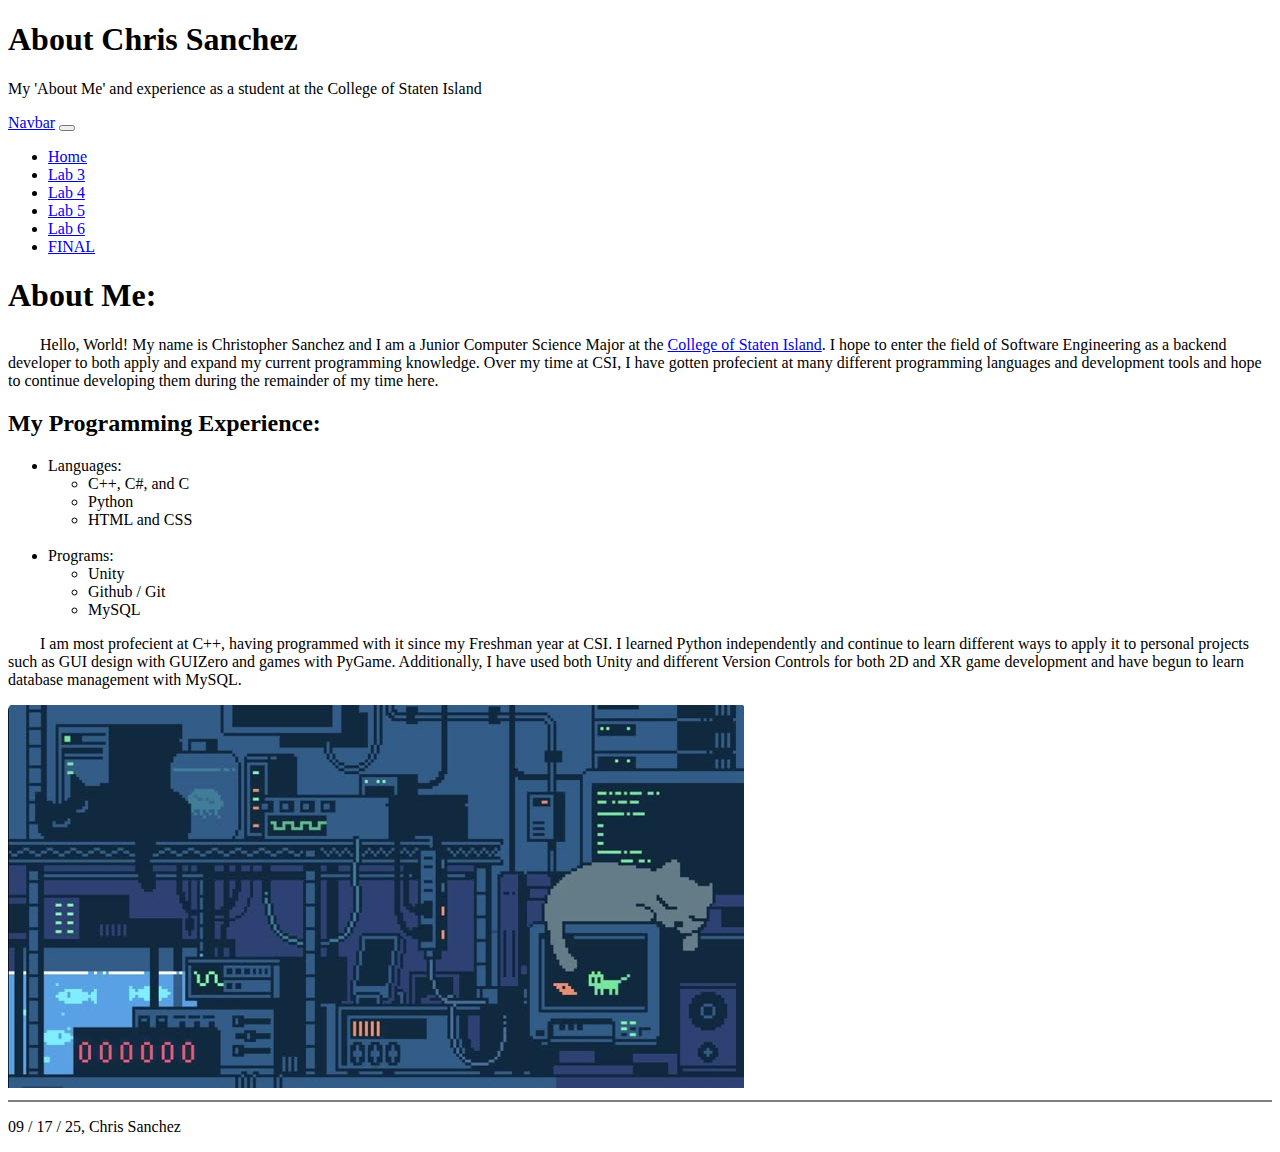
<file: index.html>
<!DOCTYPE html>

<html>

    <head>
        
        <!-- Required meta tags -->
        <meta charset = "utf-8">
        <meta name = "viewport" content = "width = device-width, initial-scale = 1, shrink-to-fit = no">
  
        <!-- Bootstrap CSS -->
        <link href = "https://cdn.jsdelivr.net/npm/bootstrap@5.3.2/dist/css/bootstrap.min.css" rel = "stylesheet" 
        integrity = "sha384-T3c6CoIi6uLrA9TneNEoa7RxnatzjcDSCmG1MXxSR1GAsXEV/Dwwykc2MPK8M2HN" crossorigin = "anonymous">
        <script src = "https://cdn.jsdelivr.net/npm/bootstrap@5.3.2/dist/js/bootstrap.bundle.min.js" 
        integrity = "sha384-C6RzsynM9kWDrMNeT87bh95OGNyZPhcTNXj1NW7RuBCsyN/o0jlpcV8Qyq46cDfL" crossorigin = "anonymous"></script>

        <title>About Chris Sanchez</title>

    </head>
    
    <body>
        
        <!-- Jumbotron -->
        <div class = "jumbotron jumbotron-fluid">
            <div class = "container text-center">
                <h1 class = "display-4">About Chris Sanchez</h1>
                <p class = "lead">My 'About Me' and experience as a student at the College of Staten Island</p>
            </div>
        </div>

        <!-- Nav Bar -->
        <nav class = "navbar navbar-expand-lg navbar-light bg-light">
            <div class = "container-fluid">
                <a class = "navbar-brand" href = "#">Navbar</a>
                    
                <button class = "navbar-toggler" type = "button" data-bs-toggle = "collapse" data-bs-target = "#toggleMobileMenu" aria-controls = "toggleMobileMenu" aria-expanded = "false" aria-label = "Toggle navigation">
                    <span class = "navbar-toggler-icon"></span>
                </button>
                    
                <div class = "collapse navbar-collapse" id = "toggleMobileMenu">
                    <ul class = "navbar-nav">
                        <li><a class = "nav-link active" href = "#">Home</a></li>
                        <li><a class = "nav-link" href = "lab3.html">Lab 3</a></li>
                        <li><a class = "nav-link" href = "lab4.html">Lab 4</a></li>
                        <li><a class = "nav-link" href = "lab5.html">Lab 5</a></li>
                        <li><a class = "nav-link" href = "lab6.html">Lab 6</a></li>
                        <li><a class = "nav-link" href = "/Final/home.html">FINAL</a></li>
                    </ul>
                </div>
            </div>
        </nav>

        <!-- Content -->
        <h1>About Me:</h1>
        <p style = "text-indent: 2em">
            Hello, World! My name is Christopher Sanchez and I am a Junior Computer Science Major at the 
            <a href = "https://www.csi.cuny.edu/">College of Staten Island</a>. I hope to enter the field of Software Engineering
            as a backend developer to both apply and expand my current programming knowledge. Over my time at CSI, I have gotten profecient
            at many different programming languages and development tools and hope to continue developing them during the remainder of my 
            time here.
        </p>

        <h2>My Programming Experience:</h2>
        <ul>
            <li>Languages:</li>
            <ul>
                <li>C++, C#, and C</li>
                <li>Python</li>
                <li>HTML and CSS</li>
            </ul>

            <br>

            <li>Programs:</li>
            <ul>
                <li>Unity</li>
                <li>Github / Git</li>
                <li>MySQL</li>
            </ul>
        </ul>

        <p style = "text-indent: 2em">
            I am most profecient at C++, having programmed with it since my Freshman year at CSI. I learned Python independently
            and continue to learn different ways to apply it to personal projects such as GUI design with GUIZero and games with PyGame. Additionally,
            I have used both Unity and different Version Controls for both 2D and XR game development and have begun to learn database management with
            MySQL.
        </p>

        <img src = "CS Image.png">

        <hr style = "height: 2px; border-width: 0; color: gray;background-color: gray">
        <p>09 / 17 / 25, Chris Sanchez</p>

    </body>

</html>
</file>
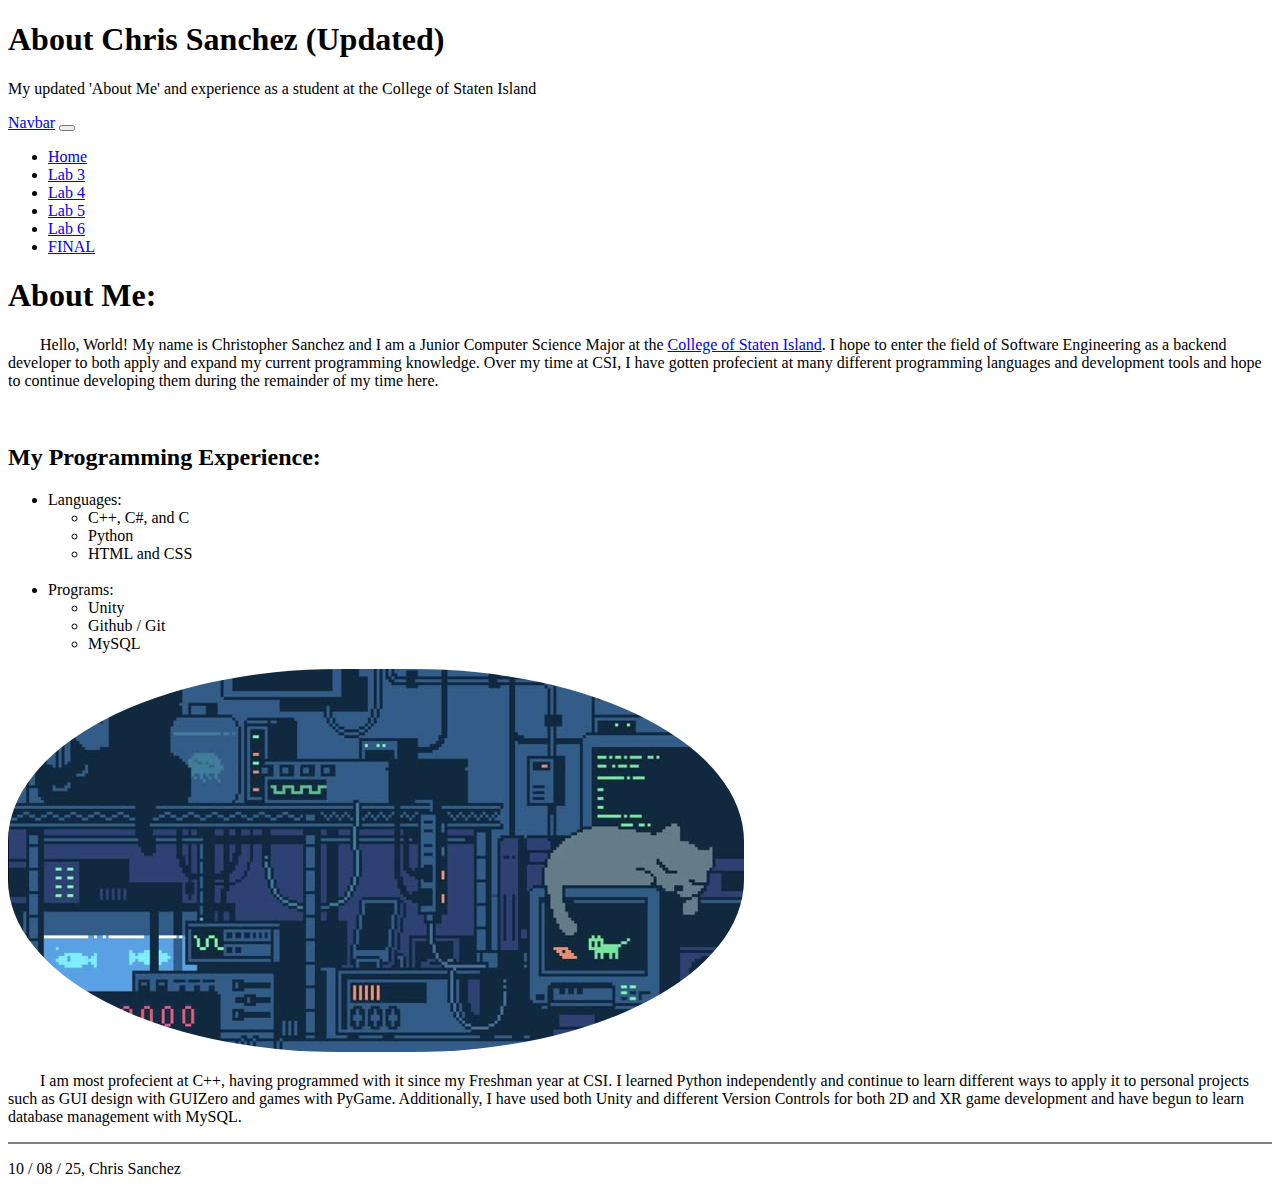
<file: lab3.html>
<!DOCTYPE html>

<html>

    <head>
        
        <!-- Required meta tags -->
        <meta charset = "utf-8">
        <meta name = "viewport" content = "width = device-width, initial-scale = 1, shrink-to-fit = no">
  
        <!-- Bootstrap CSS -->
        <link href = "https://cdn.jsdelivr.net/npm/bootstrap@5.3.2/dist/css/bootstrap.min.css" rel = "stylesheet" 
        integrity = "sha384-T3c6CoIi6uLrA9TneNEoa7RxnatzjcDSCmG1MXxSR1GAsXEV/Dwwykc2MPK8M2HN" crossorigin = "anonymous">
        <script src = "https://cdn.jsdelivr.net/npm/bootstrap@5.3.2/dist/js/bootstrap.bundle.min.js" 
        integrity = "sha384-C6RzsynM9kWDrMNeT87bh95OGNyZPhcTNXj1NW7RuBCsyN/o0jlpcV8Qyq46cDfL" crossorigin = "anonymous"></script>

        <title>New About Me</title>

    </head>

    <body>
        
        <!-- Jumbotron -->
        <div class = "jumbotron jumbotron-fluid">
            <div class = "container text-center">
                <h1 class = "display-4">About Chris Sanchez (Updated)</h1>
                <p class = "lead">My updated 'About Me' and experience as a student at the College of Staten Island</p>
            </div>
        </div>

        <!-- Nav Bar -->
        <nav class = "navbar navbar-expand-lg navbar-light bg-light">
            <div class = "container-fluid">
                <a class = "navbar-brand" href = "#">Navbar</a>
                    
                <button class = "navbar-toggler" type = "button" data-bs-toggle = "collapse" data-bs-target = "#toggleMobileMenu" aria-controls = "toggleMobileMenu" aria-expanded = "false" aria-label = "Toggle navigation">
                    <span class = "navbar-toggler-icon"></span>
                </button>
                    
                <div class = "collapse navbar-collapse" id = "toggleMobileMenu">
                    <ul class = "navbar-nav">
                        <li><a class = "nav-link" href = "index.html">Home</a></li>
                        <li><a class = "nav-link active" href = "lab3.html">Lab 3</a></li>
                        <li><a class = "nav-link" href = "lab4.html">Lab 4</a></li>
                        <li><a class = "nav-link" href = "lab5.html">Lab 5</a></li>
                        <li><a class = "nav-link" href = "lab6.html">Lab 6</a></li>
                        <li><a class = "nav-link" href = "/Final/home.html">FINAL</a></li>
                    </ul>
                </div>
            </div>
        </nav>
        
        <!-- Content -->
        <h1>About Me:</h1>
        <p style = "text-indent: 2em">
            Hello, World! My name is Christopher Sanchez and I am a Junior Computer Science Major at the 
            <a href = "https://www.csi.cuny.edu/">College of Staten Island</a>. I hope to enter the field of Software Engineering
            as a backend developer to both apply and expand my current programming knowledge. Over my time at CSI, I have gotten profecient
            at many different programming languages and development tools and hope to continue developing them during the remainder of my 
            time here.
        </p>

        <div class = "container">
            <div class = "row align-items-start">
                
                <div class = "col-md-6">

                    <br>

                    <h2>My Programming Experience:</h2>
                    <ul>
                        <li>Languages:</li>
                        <ul>
                            <li>C++, C#, and C</li>
                            <li>Python</li>
                            <li>HTML and CSS</li>
                        </ul>

                        <br>

                        <li>Programs:</li>
                        <ul>
                            <li>Unity</li>
                            <li>Github / Git</li>
                            <li>MySQL</li>
                        </ul>
                    </ul>
                </div>

                <div class = "col-md-6">
                    <img src = "CS Image.png" alt = "Programming Image" class = "img-fluid" style = "border-radius: 45%;">
                </div>
            </div>
        </div>

        <p style = "text-indent: 2em">
            I am most profecient at C++, having programmed with it since my Freshman year at CSI. I learned Python independently
            and continue to learn different ways to apply it to personal projects such as GUI design with GUIZero and games with PyGame. Additionally,
            I have used both Unity and different Version Controls for both 2D and XR game development and have begun to learn database management with
            MySQL.
        </p>

        <hr style = "height: 2px; border-width: 0; color: gray; background-color: gray">
        <p>10 / 08 / 25, Chris Sanchez</p>

    </body>

</html>
</file>
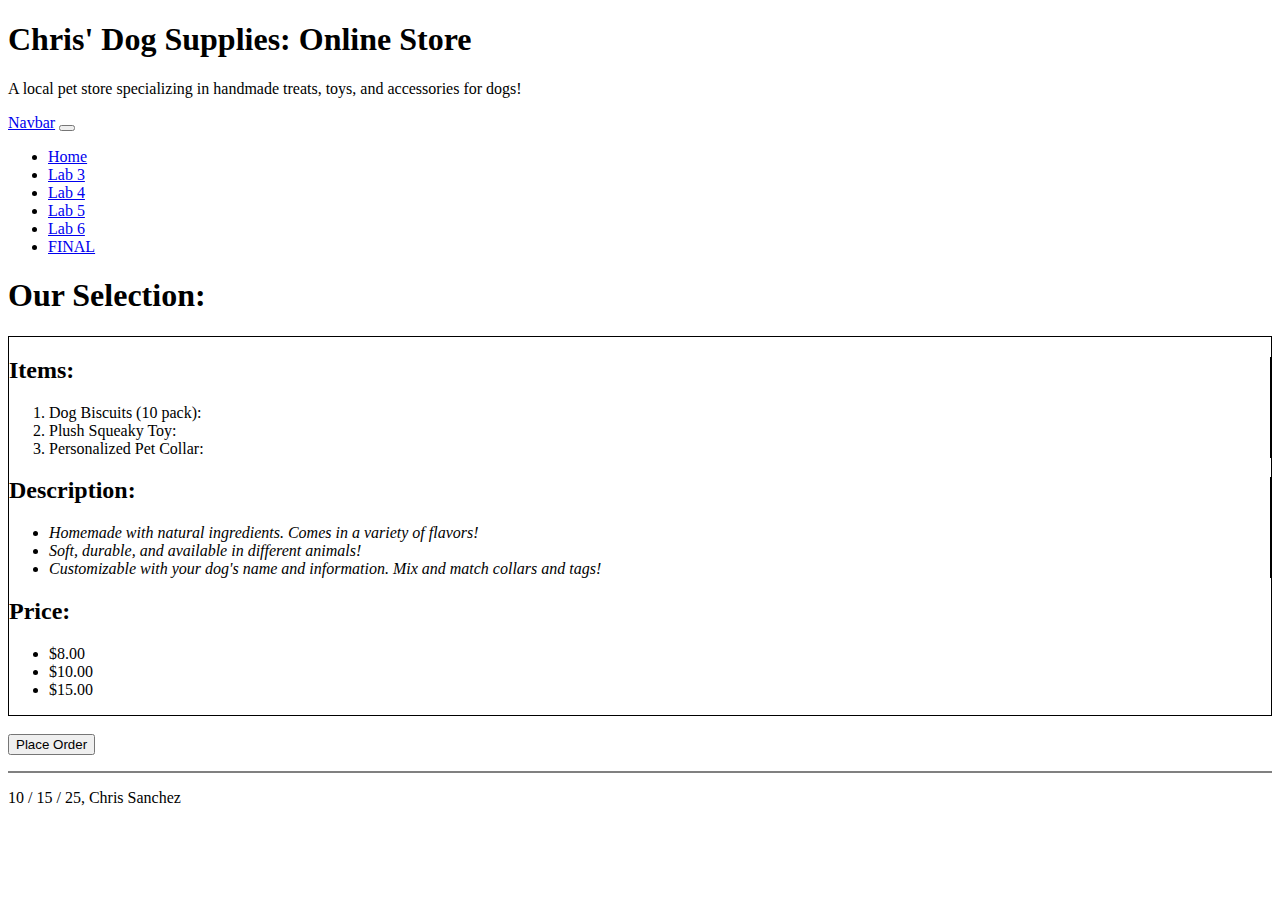
<file: lab4.html>
<!DOCTYPE html>

<html>

    <head>
        
        <!-- Required meta tags -->
        <meta charset = "utf-8">
        <meta name = "viewport" content = "width = device-width, initial-scale = 1, shrink-to-fit = no">
  
        <!-- Bootstrap CSS -->
        <link href = "https://cdn.jsdelivr.net/npm/bootstrap@5.3.2/dist/css/bootstrap.min.css" rel = "stylesheet" 
        integrity = "sha384-T3c6CoIi6uLrA9TneNEoa7RxnatzjcDSCmG1MXxSR1GAsXEV/Dwwykc2MPK8M2HN" crossorigin = "anonymous">
        <script src = "https://cdn.jsdelivr.net/npm/bootstrap@5.3.2/dist/js/bootstrap.bundle.min.js" 
        integrity = "sha384-C6RzsynM9kWDrMNeT87bh95OGNyZPhcTNXj1NW7RuBCsyN/o0jlpcV8Qyq46cDfL" crossorigin = "anonymous"></script>

        <title>Chris' Dog Supplies</title>

    </head>

    <body>
        
        <!-- Jumbotron -->
        <div class = "jumbotron jumbotron-fluid">
            <div class = "container text-center">
                <h1 class = "display-4">Chris' Dog Supplies: Online Store</h1>
                <p class = "lead">A local pet store specializing in handmade treats, toys, and accessories for dogs!</p>
            </div>
        </div>

        <!-- Nav Bar -->
        <nav class = "navbar navbar-expand-lg navbar-light bg-light">
            <div class = "container-fluid">
                <a class = "navbar-brand" href = "#">Navbar</a>
                    
                <button class = "navbar-toggler" type = "button" data-bs-toggle = "collapse" data-bs-target = "#toggleMobileMenu" aria-controls = "toggleMobileMenu" aria-expanded = "false" aria-label = "Toggle navigation">
                    <span class = "navbar-toggler-icon"></span>
                </button>
                    
                <div class = "collapse navbar-collapse" id = "toggleMobileMenu">
                    <ul class = "navbar-nav">
                        <li><a class = "nav-link" href = "index.html">Home</a></li>
                        <li><a class = "nav-link" href = "lab3.html">Lab 3</a></li>
                        <li><a class = "nav-link active" href = "lab4.html">Lab 4</a></li>
                        <li><a class = "nav-link" href = "lab5.html">Lab 5</a></li>
                        <li><a class = "nav-link" href = "lab6.html">Lab 6</a></li>
                        <li><a class = "nav-link" href = "/Final/home.html">FINAL</a></li>
                    </ul>
                </div>
            </div>
        </nav>
        
        <!-- Content -->

        <!-- Script -->
        <script src = "lab4.js"></script>

        <!-- Store's Selection of Items -->
        <h1>Our Selection:</h1>

        <div class = "container" style = "border: 1px solid black;">
            <div class = "row align-items-start">
                
                <div class = "col-md-4" style = "border-right: 1px solid black;">
                    <h2>Items:</h2>
                    <ol>
                        <li>Dog Biscuits (10 pack):</li>
                        <li>Plush Squeaky Toy:</li>
                        <li>Personalized Pet Collar:</li>
                    </ol>
                </div>

                <div class = "col-md-6" style = "border-right: 1px solid black;">
                    <h2>Description:</h2>
                    <ul class = "list-unstyled">
                        <li><i>Homemade with natural ingredients. Comes in a variety of flavors!</i></li>
                        <li><i>Soft, durable, and available in different animals!</i></li>
                        <li><i>Customizable with your dog's name and information. Mix and match collars and tags!</i></li>
                    </ul>
                </div>

                <div class = "col-md-2">
                    <h2>Price:</h2>
                    <ul class = "list-unstyled">
                        <li>$8.00</li>
                        <li>$10.00</li>
                        <li>$15.00</li>
                    </ul>
                </div>

            </div>
        </div>

        <br>

        <!-- Place an Order -->
        <div class = "text-end pe-4">
            <button class = "btn btn-dark btn-outline-lg" onclick = "createOrder()">Place Order</button>
        </div>

        <p id = "Order Confirmation"></p>

        <hr style = "height: 2px; border-width: 0; color: gray; background-color: gray">
        <p>10 / 15 / 25, Chris Sanchez</p>

    </body>
</html>
</file>
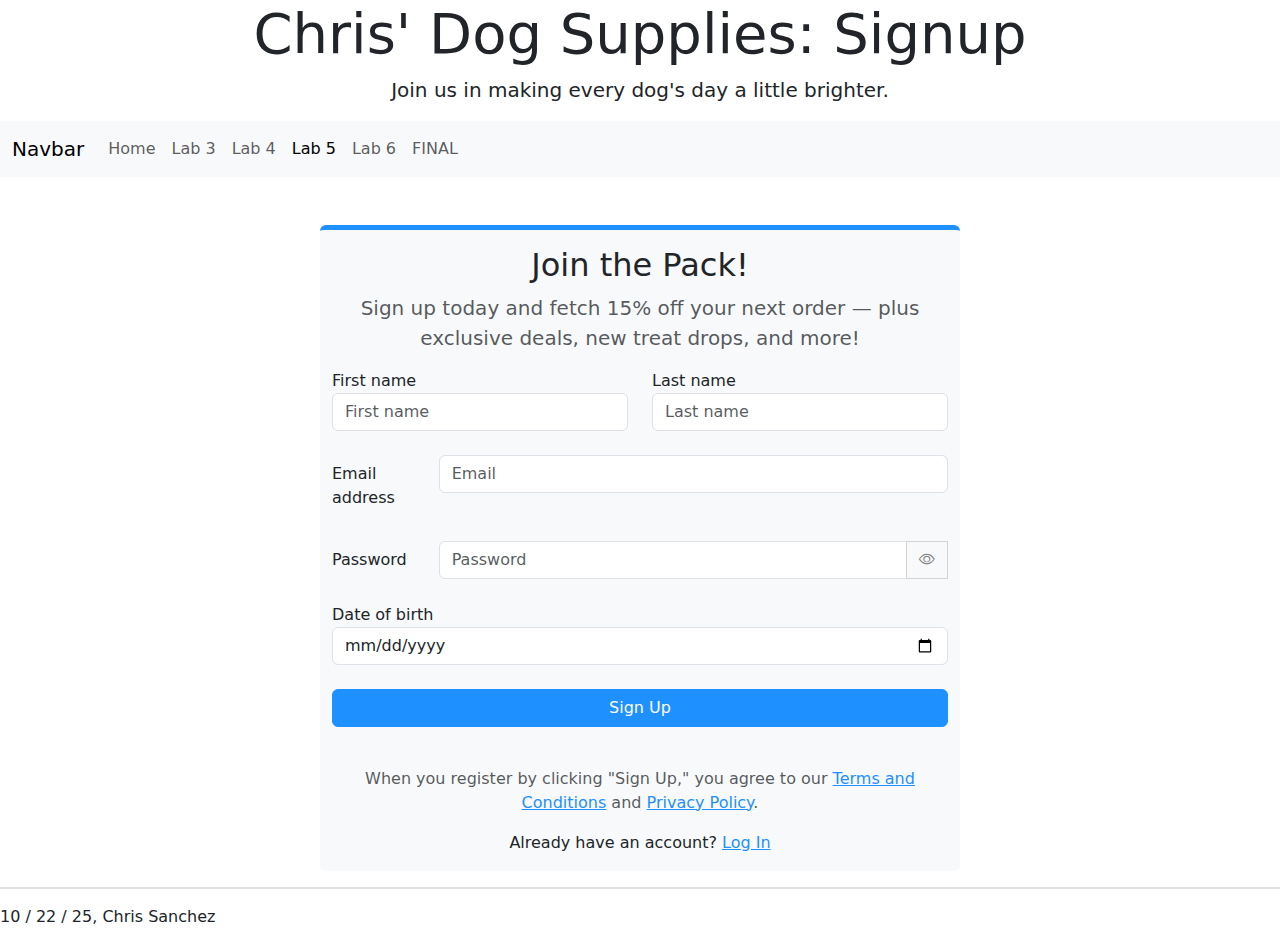
<file: lab5.html>
<!DOCTYPE html>

<html>

    <head>
        
        <!-- Required meta tags -->
        <meta charset = "utf-8">
        <meta name = "viewport" content = "width = device-width, initial-scale = 1, shrink-to-fit = no">
  
        <!-- Bootstrap CSS -->
        <link href = "https://cdn.jsdelivr.net/npm/bootstrap@5.3.2/dist/css/bootstrap.min.css" rel = "stylesheet" 
        integrity = "sha384-T3c6CoIi6uLrA9TneNEoa7RxnatzjcDSCmG1MXxSR1GAsXEV/Dwwykc2MPK8M2HN" crossorigin = "anonymous">
        <script src = "https://cdn.jsdelivr.net/npm/bootstrap@5.3.2/dist/js/bootstrap.bundle.min.js" 
        integrity = "sha384-C6RzsynM9kWDrMNeT87bh95OGNyZPhcTNXj1NW7RuBCsyN/o0jlpcV8Qyq46cDfL" crossorigin = "anonymous"></script>
        <link  href = "https://cdn.jsdelivr.net/npm/bootstrap@5.3.3/dist/css/bootstrap.min.css" rel = "stylesheet" 
        integrity = "sha384-QWTKZyjpPEjISv5WaRU9OFeRpok6YctnYmDr5pNlyT2bRjXh0JMhjY6hW+ALEwIH" crossorigin = "anonymous">
        <link href = "https://cdn.jsdelivr.net/npm/bootstrap-icons@1.11.1/font/bootstrap-icons.css" rel = "stylesheet">

        <title>Dog Supplies Signup</title>

    </head>
    
    <body>
  
        <!-- Jumbotron -->
        <div class = "jumbotron jumbotron-fluid">
            <div class = "container text-center">
                <h1 class = "display-4">Chris' Dog Supplies: Signup</h1>
                <p class = "lead">Join us in making every dog's day a little brighter.</p>
            </div>
        </div>

        <!-- Nav Bar -->
        <nav class = "navbar navbar-expand-lg navbar-light bg-light">
            <div class = "container-fluid">
                <a class = "navbar-brand" href = "#">Navbar</a>
                    
                <button class = "navbar-toggler" type = "button" data-bs-toggle = "collapse" data-bs-target = "#toggleMobileMenu" aria-controls = "toggleMobileMenu" aria-expanded = "false" aria-label = "Toggle navigation">
                    <span class = "navbar-toggler-icon"></span>
                </button>
                    
                <div class = "collapse navbar-collapse" id = "toggleMobileMenu">
                    <ul class = "navbar-nav">
                        <li><a class = "nav-link" href = "index.html">Home</a></li>
                        <li><a class = "nav-link" href = "lab3.html">Lab 3</a></li>
                        <li><a class = "nav-link" href = "lab4.html">Lab 4</a></li>
                        <li><a class = "nav-link active" href = "lab5.html">Lab 5</a></li>
                        <li><a class = "nav-link" href = "lab6.html">Lab 6</a></li>
                        <li><a class = "nav-link" href = "/Final/home.html">FINAL</a></li>
                    </ul>
                </div>
            </div>
        </nav>
        
        <!-- Content -->

        <!-- Script -->
        <script src = "lab5.js"></script>
        
        <!-- Signup Box-->
        <div class = "container-fluid">
            <div class = "row mt-5">
                <div class = "col-lg-6 bg-light m-auto rounded" style = "border-top: 5px solid dodgerblue;">
                    <h2 class = "text-center pt-3">Join the Pack!</h2>
                    <p class = "text-center text-muted lead">Sign up today and fetch 15% off your next order — plus exclusive deals, new treat drops, and more!</p>
                    
                    <!-- Form -->
                    <form id = "signupForm" onsubmit = "return validateForm(event)" novalidate>

                        <!-- First and Last Name -->
                        <div class = "row">
                            <div class = "col">
                                <label for = "firstName">First name</label>
                                <input type = "text" class = "form-control" id = "firstName" placeholder = "First name">
                                <div class = "invalid-feedback">Please enter your first name</div>
                            </div>
                            
                            <div class = "col">
                                <label for = "lastName">Last name</label>
                                <input type = "text" class = "form-control" id = "lastName" placeholder = "Last name">
                                <div class = "invalid-feedback">Please enter your last name</div>
                            </div>
                        </div>

                        <br>

                        <!-- Email and Password -->
                        <div class = "form-group row">
                            <label for = "email" class = "col-sm-2 col-form-label">Email address</label>
                            <div class = "col-sm-10">
                                <input type = "email" class = "form-control" id = "email" placeholder = "Email">
                                <div class = "invalid-feedback">Please enter a valid email address</div>
                            </div>
                        </div>

                        <br>

                        <div class = "form-group row">
                            <label for = "password" class = "col-sm-2 col-form-label">Password</label>
                            <div class = "col-sm-10">
                                <div class = "input-group">
                                    <input type = "password" class = "form-control" id = "password" placeholder = "Password">
                                    
                                    <!-- Toggle Password Visibility -->
                                    <button class = "btn btn-outline-secondary" type = "button" style = "border-color: lightgray;" 
                                    id = "passwordToggle" onclick = "toggleVisibility()">
                                        <i class = "bi bi-eye" style = "color: grey" id = "eyeIcon"></i>
                                    </button>
                                    <div class = "invalid-feedback">Password must contain at least one special character</div>
                                </div>
                            </div>
                        </div>
                    
                        <br>

                        <!-- Date of Birth -->
                        <div class = "row">
                            <div class = "col">
                                <label for = "dateOfBirth">Date of birth</label>
                                <input type = "date" class = "form-control" id = "dateOfBirth" placeholder = "MM / DD / YYYY">
                                <div class = "invalid-feedback">Please enter a valid date of birth</div>
                            </div>
                        </div>
                    
                        <br>

                        <!-- Sign Up Button -->
                        <div class = "d-grid">
                            <button type = "submit" class = "btn btn-success" 
                            style = "background-color: dodgerblue; border-color: dodgerblue;" 
                            onfocus = "this.style.boxShadow = '0 0 0 0.25rem rgba(30,144,255,0.5)'"
                            onblur = "this.style.boxShadow = 'none'">Sign Up</button>
                        </div>

                        <br>

                        <!-- Disclosures -->
                        <p id = "formResult"></p>

                        <p class = "text-center text-muted mt-2">
                            When you register by clicking "Sign Up," you agree to our
                            <a href = "#" style = "color: dodgerblue;">Terms and Conditions</a> and 
                            <a href = "#" style = "color: dodgerblue;">Privacy Policy</a>.
                        </p>

                        <p class = "text-center"> Already have an account? <a href = "#" style = "color: dodgerblue;"> Log In</a></p>
                    </form>

                </div>
            </div>
        </div>

        <!-- Display Modal On Success -->
        <div class = "modal" id = "modalSuccess" tabindex = "-1" role = "dialog">
            <div class = "modal-dialog" role = "document">
                <div class = "modal-content">
                    
                    <!-- Header -->
                    <div class = "modal-header">
                        <h5 class = "modal-title">Your account has been created successfully!</h5>
                        <button type = "button" class = "btn-close" data-bs-dismiss = "modal" aria-label = "Close"></button>
                    </div>

                    <!-- Body -->
                    <div class = "modal-body">
                        <p id = "infoDisplay"></p>
                    </div>
        
                    <!-- Footer -->
                    <div class = "modal-footer">
                        <button type = "button" class = "btn btn-primary" data-bs-dismiss = "modal">Okay</button>
                        <button type = "button" class = "btn btn-secondary" data-bs-dismiss = "modal">Close</button>
                    </div>

                </div>
            </div>
        </div>

        <hr style = "height: 2px; border-width: 0; color: gray; background-color: gray">
        <p>10 / 22 / 25, Chris Sanchez</p>

    </body>
</html>
</file>
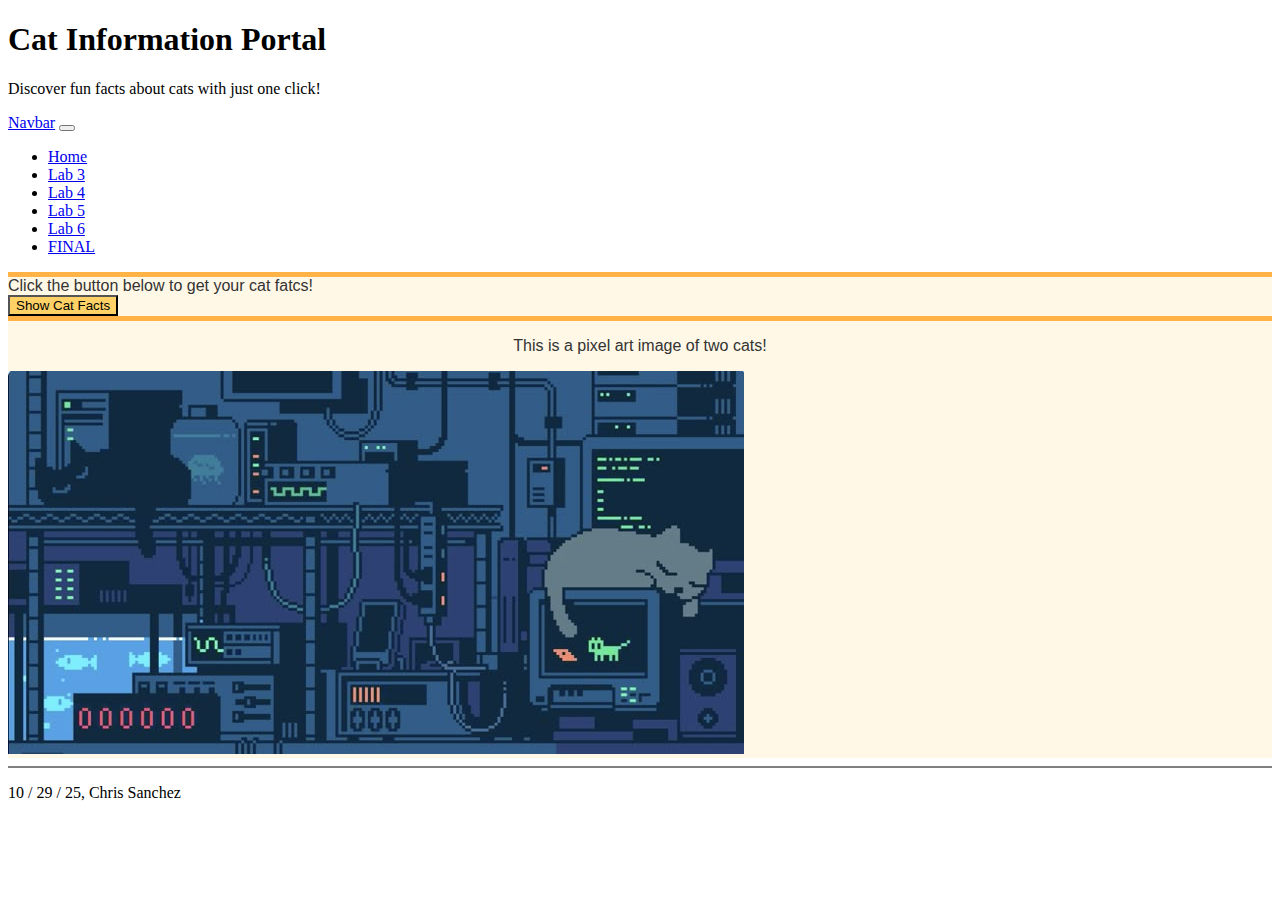
<file: lab6.html>
<!DOCTYPE html>

<html style = "overflow-y: scroll;">

    <head>
        
        <!-- Required meta tags -->
        <meta charset = "utf-8">
        <meta name = "viewport" content = "width = device-width, initial-scale = 1, shrink-to-fit = no">
  
        <!-- Bootstrap CSS -->
        <link href = "https://cdn.jsdelivr.net/npm/bootstrap@5.3.2/dist/css/bootstrap.min.css" rel = "stylesheet" 
        integrity = "sha384-T3c6CoIi6uLrA9TneNEoa7RxnatzjcDSCmG1MXxSR1GAsXEV/Dwwykc2MPK8M2HN" crossorigin = "anonymous">
        <script src = "https://cdn.jsdelivr.net/npm/bootstrap@5.3.2/dist/js/bootstrap.bundle.min.js" 
        integrity = "sha384-C6RzsynM9kWDrMNeT87bh95OGNyZPhcTNXj1NW7RuBCsyN/o0jlpcV8Qyq46cDfL" crossorigin = "anonymous"></script>

        <!-- My Stylesheet -->
        <link href = "lab6.css" rel = "stylesheet">

        <title>Cat Facts</title>

    </head>


    <body>

        <!-- Jumbotron -->
        <div class = "jumbotron jumbotron-fluid">
            <div class = "container text-center">
                <h1 class = "display-4">Cat Information Portal</h1>
                <p class = "lead">Discover fun facts about cats with just one click!</p>
            </div>
        </div>

        <!-- Nav Bar -->
        <nav class = "navbar navbar-expand-lg navbar-light bg-light">
            <div class = "container-fluid">
                <a class = "navbar-brand" href = "#">Navbar</a>
                    
                <button class = "navbar-toggler" type = "button" data-bs-toggle = "collapse" data-bs-target = "#toggleMobileMenu" aria-controls = "toggleMobileMenu" aria-expanded = "false" aria-label = "Toggle navigation">
                    <span class = "navbar-toggler-icon"></span>
                </button>
                    
                <div class = "collapse navbar-collapse" id = "toggleMobileMenu">
                    <ul class = "navbar-nav">
                        <li><a class = "nav-link" href = "index.html">Home</a></li>
                        <li><a class = "nav-link" href = "lab3.html">Lab 3</a></li>
                        <li><a class = "nav-link" href = "lab4.html">Lab 4</a></li>
                        <li><a class = "nav-link" href = "lab5.html">Lab 5</a></li>
                        <li><a class = "nav-link active" href = "lab6.html">Lab 6</a></li>
                        <li><a class = "nav-link" href = "/Final/home.html">FINAL</a></li>
                    </ul>
                </div>
            </div>
        </nav>
        
        <!-- Content -->

        <!-- Script -->
        <script src = "lab6.js"></script>
        
        <div class = "container-fluid px-5" style = "color: #333333; font-family: Verdana, sans-serif;">
            <div class = "row mt-5">
                
                <!-- Cat Facts -->
                <div class = "col-lg-5 m-auto rounded" style = "border-top: 5px solid #FFB347; background-color: #FFF8E7;">
                    
                    <!-- Button To GET Info -->
                    <div class = "form-group row pt-3 pb-3" id = "showInfo">
                        <label for = "infoButton" class = "form-label text-center">Click the button below to get your cat fatcs!</label>
                        <div class = "d-grid">
                            <button type = "button" class = "btn lab6-show-btn" onclick = "showInfo()"> Show Cat Facts</button>
                        </div>
                    </div>

                    <!-- Display Info -->
                    <ol id = "catFacts" class = "pt-3" style = "display: none"></ol>

                    <!-- Button to Hide Info -->
                    <div class = "form-group row pb-3" style = "display: none" id = "hideInfo">
                        <label for = "infoButton" class = "form-label text-center">Click the button below to hide your cat facts!</label>
                        <div class = "d-grid">
                            <button type = "button" class = "btn lab6-hide-btn" onclick = "hideInfo()">Hide Cat Facts</button>
                        </div>
                    </div>

                </div>
            
                <!-- Cat Photo -->
                <div class = "col-lg-5 m-auto rounded" style = "border-top: 5px solid #FFB347; background-color: #FFF8E7;">
                    
                    <!-- Image and Description on Display -->
                    <p class = "pt-3" style = "text-align: center;" id = "imageDescription">This is a pixel art image of two cats!</p>
                    <img src = "CS Image.png" alt = "Cats drawn using pixel art." class = "img-fluid rounded mx-auto d-block p-3" id = "catImage">

                    <!-- Show Photo from API -->
                    <div class = "form-group row pt-3 pb-3" style = "display: none;" id = "showReal">
                        <label for = "infoButton" class = "form-label text-center">Click the button below to see a real cat</label>
                        <div class = "d-grid">
                            <button type = "button" class = "btn lab6-show-btn" onclick = "showReal()">Show Me A Real Cat</button>
                        </div>
                    </div>

                    <!-- Show Default Photo -->
                     <div class = "form-group row pb-3" style = "display: none;" id = "showDrawing">
                        <label for = "infoButton" class = "form-label text-center">Click the button below see a pixel art drawing of two cats</label>
                        <div class = "d-grid">
                            <button type = "button" class = "btn lab6-hide-btn" onclick = "showDrawing()">Show Me The Cat Pixel Art</button>
                        </div>
                    </div>

                </div>
            </div>
        </div>

        <hr style = "height: 2px; border-width: 0; color: gray; background-color: gray">
        <p>10 / 29 / 25, Chris Sanchez</p>

    </body>
</html>
</file>
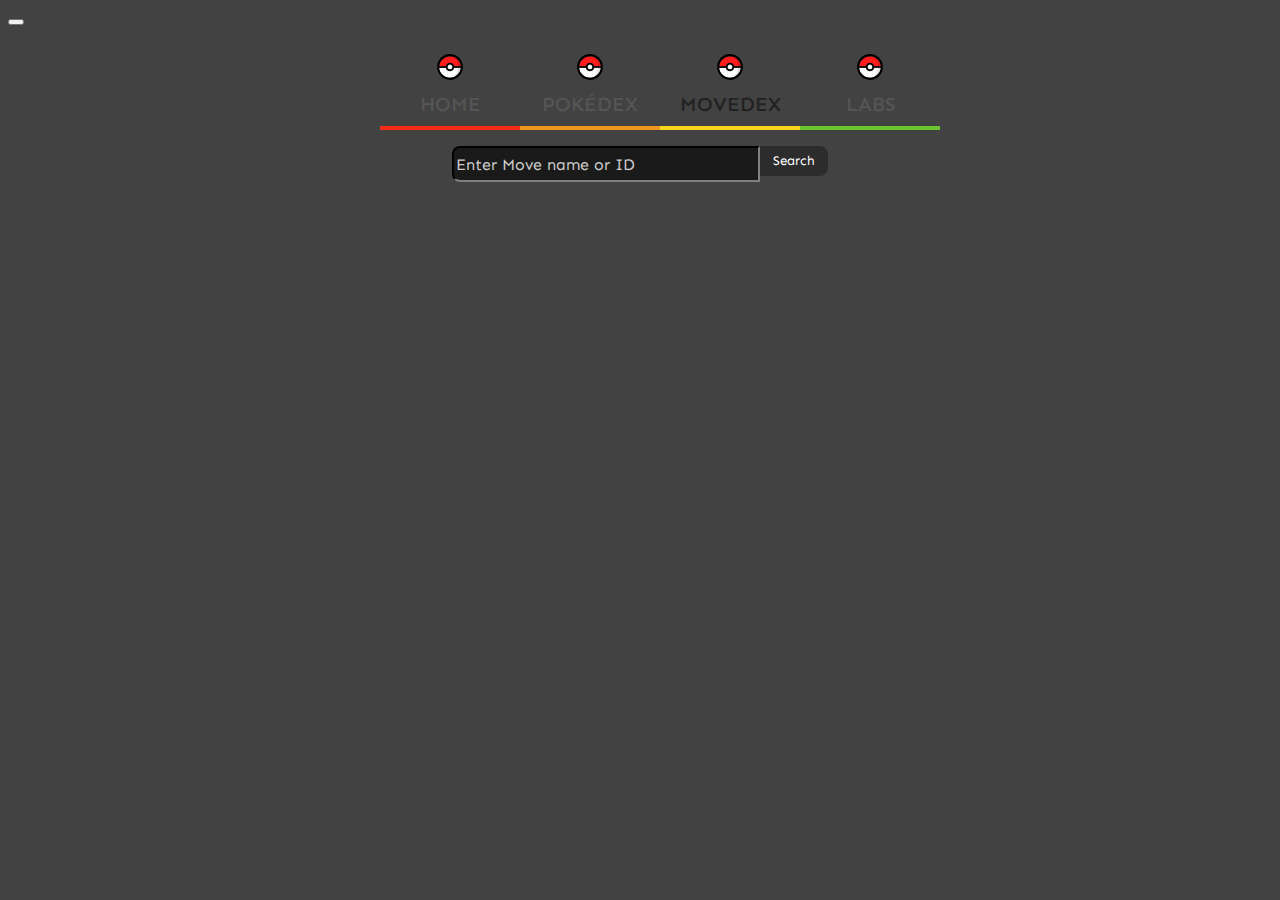
<file: Final/movedex.html>
<!DOCTYPE html>

<html>

    <head>
        
        <!-- Required meta tags -->
        <meta charset = "utf-8">
        <meta name = "viewport" content = "width = device-width, initial-scale = 1">

        <!-- Bootstrap CSS -->
        <link href = "https://cdn.jsdelivr.net/npm/bootstrap@5.0.2/dist/css/bootstrap.min.css" rel = "stylesheet" 
        integrity = "sha384-EVSTQN3/azprG1Anm3QDgpJLIm9Nao0Yz1ztcQTwFspd3yD65VohhpuuCOmLASjC" crossorigin = "anonymous">
        <script src = "https://cdn.jsdelivr.net/npm/bootstrap@5.0.2/dist/js/bootstrap.bundle.min.js"></script>

        <!-- My Stylesheet -->
        <link href = "final.css" rel = "stylesheet">
        <link href = "pokedex.css" rel = "stylesheet">
        <link href = "movedex.css" rel = "stylesheet">

        <!-- Google Fonts -->
        <link rel="preconnect" href="https://fonts.googleapis.com">
        <link rel="preconnect" href="https://fonts.gstatic.com" crossorigin>
        <link href="https://fonts.googleapis.com/css2?family=Sen:wght@400..800&display=swap" rel="stylesheet">

        <!-- Title and Favicon-->
        <title>Chris' Final | Movedex</title>
        <link rel = "icon" href = "Menu Icons/Poké Ball.svg">

    </head>

    <body>

        <!-- Navbar -->
        <nav class = "navbar navbar-expand-lg navbar-light bg-light pokemon-navbar">
            <div class = "container-fluid">
                
                <!-- Toggle Button -->
                <button class = "navbar-toggler collapsed" type = "button" data-bs-toggle = "collapse" 
                data-bs-target = "#toggleMobileMenu" aria-controls = "toggleMobileMenu" 
                aria-expanded = "false" aria-label = "Toggle navigation">
                    <span class = "navbar-toggler-icon"></span>
                </button>
                
                <!-- Navbar Elements -->
                <div class = "collapse navbar-collapse justify-content-center" id = "toggleMobileMenu">
                    <ul class = "navbar-nav">
                        <!-- Home -->
                        <li class = "nav-item home">
                            <a href = "home.html" class = "nav-link-wrapper">
                                <img src = "Menu Icons/Poké Ball.svg" class = "logo">
                                <span>HOME</span>
                            </a>
                        </li>

                        <li class = "nav-item pokedex">
                            <a href = "pokedex.html">
                                <img src = "Menu Icons/Poké Ball.svg" class = "logo">
                                <span>POKÉDEX</span>
                            </a>
                        </li>

                        <li class = "nav-item movedex active">
                            <a href = "movedex.html">
                                <img src = "Menu Icons/Poké Ball.svg" class = "logo">
                                <span>MOVEDEX</span>
                            </a>
                        </li>

                        <li class = "nav-item labs">
                            <a href = "../index.html">
                                <img src = "Menu Icons/Poké Ball.svg" class = "logo">
                                <span>LABS</span>
                            </a>
                        </li>

                    </ul>
                </div>
            </div>
        </nav>

        <!-- Movedex Search Bar -->
            <div class = "mt-3 text-center">
                <div class = "searching" style = "justify-content: center;">
                    <input class = "form-control search-bar" type = "text" id = "movedexSearchBar"
                    placeholder = "Enter Move name or ID">
                    
                    <button class = "search-button" type = "button"
                    onclick = "searchMoves(document.getElementById('movedexSearchBar').value)">
                        Search
                    </button>
                </div>
            </div>

        <!-- Movedex Display -->
        <div class = "movedex-list" id = "movedex"></div>

        <!-- Script -->
        <script src = "movedex.js"></script>

    </body>

</html>
</file>
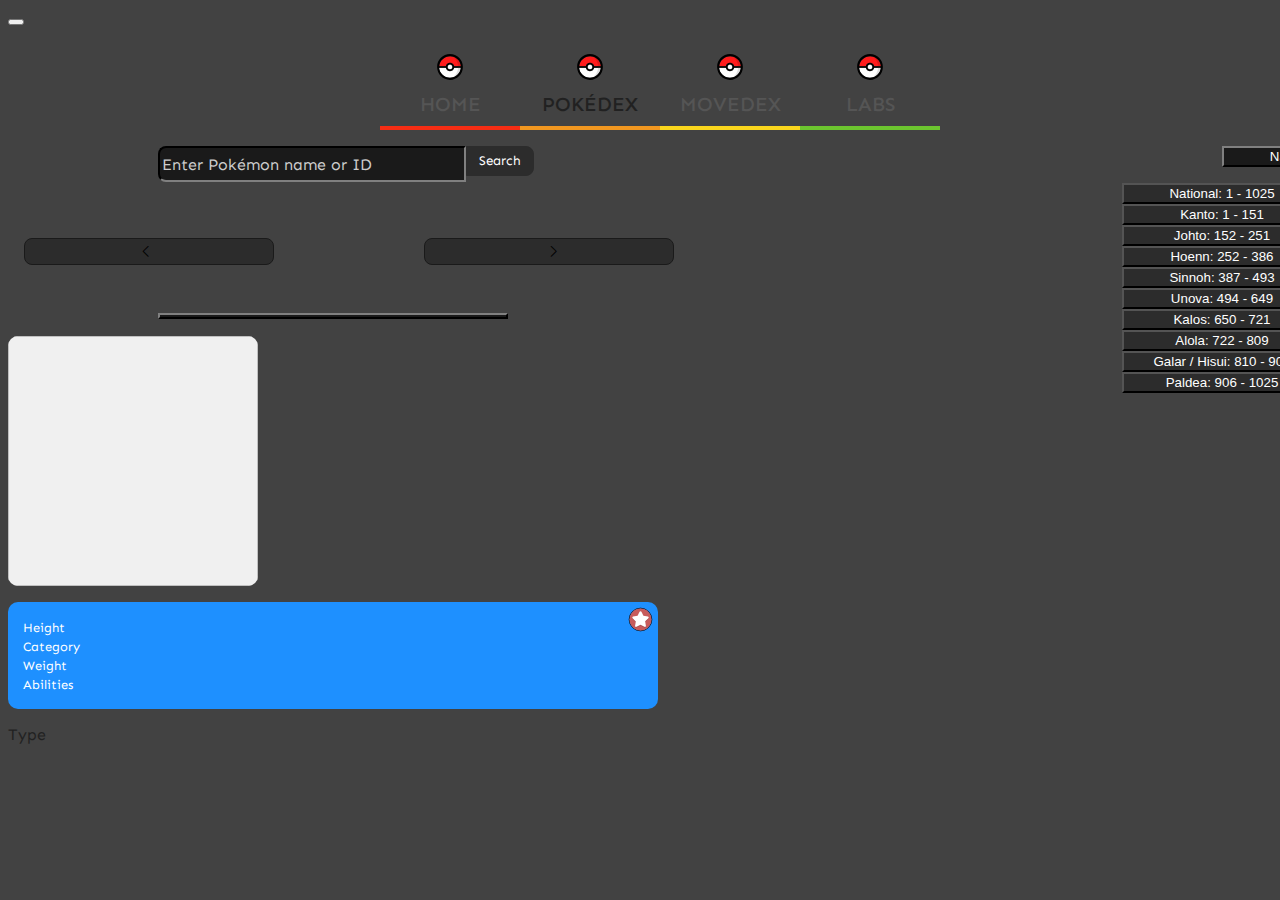
<file: Final/pokedex.html>
<!DOCTYPE html>

<html>

    <head>
        
        <!-- Required meta tags -->
        <meta charset = "utf-8">
        <meta name = "viewport" content = "width = device-width, initial-scale = 1">

        <!-- Bootstrap CSS -->
        <link href = "https://cdn.jsdelivr.net/npm/bootstrap@5.0.2/dist/css/bootstrap.min.css" rel = "stylesheet" 
        integrity = "sha384-EVSTQN3/azprG1Anm3QDgpJLIm9Nao0Yz1ztcQTwFspd3yD65VohhpuuCOmLASjC" crossorigin = "anonymous">
        <link href = "https://cdn.jsdelivr.net/npm/bootstrap-icons@1.11.3/font/bootstrap-icons.css" rel = "stylesheet" >
        <script src = "https://cdn.jsdelivr.net/npm/bootstrap@5.0.2/dist/js/bootstrap.bundle.min.js"></script>

        <!-- My Stylesheets -->
        <link href = "final.css" rel = "stylesheet">
        <link href = "pokedex.css" rel = "stylesheet">

        <!-- Google Fonts -->
        <link rel="preconnect" href="https://fonts.googleapis.com">
        <link rel="preconnect" href="https://fonts.gstatic.com" crossorigin>
        <link href="https://fonts.googleapis.com/css2?family=Sen:wght@400..800&display=swap" rel="stylesheet">

        <!-- Title and Favicon-->
        <title>Chris' Final | Pokédex</title>
        <link rel = "icon" href = "Menu Icons/Poké Ball.svg">

    </head>

    <body>

        <!-- Navbar -->
        <nav class = "navbar navbar-expand-lg navbar-light bg-light pokemon-navbar">
            <div class = "container-fluid">
                
                <!-- Toggle Button -->
                <button class = "navbar-toggler collapsed" type = "button" data-bs-toggle = "collapse" 
                data-bs-target = "#toggleMobileMenu" aria-controls = "toggleMobileMenu" 
                aria-expanded = "false" aria-label = "Toggle navigation">
                    <span class = "navbar-toggler-icon"></span>
                </button>
                
                <!-- Navbar Elements -->
                <div class = "collapse navbar-collapse justify-content-center" id = "toggleMobileMenu">
                    <ul class = "navbar-nav">
                        
                        <!-- Home -->
                        <li class = "nav-item home">
                            <a href = "home.html" class = "nav-link-wrapper">
                                <img src = "Menu Icons/Poké Ball.svg" class = "logo">
                                <span>HOME</span>
                            </a>
                        </li>

                        <!-- Pokédex -->
                        <li class = "nav-item pokedex active">
                            <a href = "pokedex.html">
                                <img src = "Menu Icons/Poké Ball.svg" class = "logo">
                                <span>POKÉDEX</span>
                            </a>
                        </li>

                        <!-- Movedex -->
                        <li class = "nav-item movedex">
                            <a href = "movedex.html">
                                <img src = "Menu Icons/Poké Ball.svg" class = "logo">
                                <span>MOVEDEX</span>
                            </a>
                        </li>
                        
                        <li class = "nav-item labs">
                            <a href = "../index.html">
                                <img src = "Menu Icons/Poké Ball.svg" class = "logo">
                                <span>LABS</span>
                            </a>
                        </li>

                    </ul>
                </div>
            
            </div>
        </nav>

        <!-- Page Header -->
        <div class = "pokedex-header">

            <!-- Pokémon Search Bar -->
            <div class = "mt-3 text-center">
                <div class = "searching">
                    <input class = "form-control search-bar" type = "text" id = "pokemonSearchBar"
                    placeholder = "Enter Pokémon name or ID">
                    
                    <button class = "search-button" type = "button"
                    onclick = "searchPokemon(document.getElementById('pokemonSearchBar').value)">
                        Search
                    </button>
                </div>
            </div>

            <!-- Regions Dropdown -->
            <div class = "dropdown mt-3">
                <button class = "btn btn-primary dropdown-toggle dropdown-dark" id = "regionDropdown"
                type = "button" data-bs-toggle = "dropdown" data-bs-display = "static" 
                aria-expanded = "false">National Pokédex</button>
        
                <ul class = "dropdown-menu" id = "pokemonRegions">
                    <button class = "dropdown-item" type = "button"
                    onclick = "regionFilter('national')"> National: 1 - 1025 </button>
                    <button class = "dropdown-item" type = "button"
                    onclick = "regionFilter('kanto')">Kanto: 1 - 151</button>
                    <button class = "dropdown-item" type = "button"
                    onclick = "regionFilter('johto')">Johto: 152 - 251</button>
                    <button class = "dropdown-item" type = "button"
                    onclick = "regionFilter('hoenn')">Hoenn: 252 - 386</button>
                    <button class = "dropdown-item" type = "button"
                    onclick = "regionFilter('sinnoh')">Sinnoh: 387 - 493</button>
                    <button class = "dropdown-item" type = "button"
                    onclick = "regionFilter('unova')">Unova: 494 - 649</button>
                    <button class = "dropdown-item" type = "button"
                    onclick = "regionFilter('kalos')">Kalos: 650 - 721</button>
                    <button class = "dropdown-item" type = "button"
                    onclick = "regionFilter('alola')">Alola: 722 - 809</button>
                    <button class = "dropdown-item" type = "button"
                    onclick = "regionFilter('galar_hisui')">Galar / Hisui: 810 - 905</button>
                    <button class = "dropdown-item" type = "button"
                    onclick = "regionFilter('paldea')">Paldea: 906 - 1025</button>
                </ul>
                
            </div>

        </div>

        <!-- All Pokémon -->
        <div class = "pokedex-grid" id = "pokedex"></div>

        <!-- Pokémon Modal -->
        <div class = "modal" id = "pokemonModal" tabindex = "-1">
            <div class = "modal-dialog modal-dialog-centered">
                <div class = "modal-content"> 
                
                    <!-- Modal Header -->
                    <div class = "modal-header align-items-center">
                        
                        <!-- Previous Pokémon -->
                        <button class = "btn btn-primary nav-btn" id = "buttonPrevious">
                            <i class = "bi bi-chevron-left fs-4"></i>
                            <span id = "previousPokemon"></span>
                        </button>

                        <!-- Next Pokémon -->
                        <button class = "btn btn-primary nav-btn" id = "buttonNext">
                            <span id = "nextPokemon"></span>
                            <i class = "bi bi-chevron-right fs-4"></i>
                        </button>

                    </div>

                    <!-- Modal Body -->
                    <div class = "modal-body">
                        
                        <!-- Pokémon Name and Id -->
                        <div class = "d-flex justify-content-center gap-2">
                            <p class = "pokemon-name" id = "pokemonName"></p>
                            <p class = "pokemon-id" id = "pokemonId"></p>
                        </div>
                        
                        <!-- Pokémon Form -->
                        <div class = "dropdown mb-3">
                            <button class = "btn btn-primary dropdown-toggle dropdown-dark" id = "formDropdown"
                            type = "button" data-bs-toggle = "dropdown" data-bs-display = "static" 
                            aria-expanded = "false"></button>
                            
                            <ul class = "dropdown-menu" id = "pokemonForms"></ul>
                        </div>

                        <!-- Pokémon Information -->
                        <div class = "row">
                            
                            <!-- Left Side -->
                            <div class = "col-md-5">
                                
                                <!-- Pokémon Image and Alt -->
                                <img class = "pokemon-img d-block mx-auto" id = "pokemonImage">

                            </div>
                            
                            <!-- Right Side -->
                            <div class = "col-md-7">
                            
                                <!-- Pokémon Description -->
                                <p class = "pokemon-description" id = "pokemonDescription"></p>

                                <!-- Extra Information -->
                                <div class = "pokemon-extra-information">
                                    
                                    <!-- Shiny Toggle -->
                                    <button class = "shiny-toggler" onclick = "toggleShiny()">
                                        <img src = "Menu Icons/Shiny (Off).svg" alt = "Toggle Shiny" id = "shinyToggler">
                                    </button>
                                    
                                    <!-- Height and Category -->
                                    <div class = "row">
                                        <div class = "col-info">
                                            <span class = "information-category">Height</span><br>
                                            <span id = "pokemonHeight"></span>
                                        </div>

                                        <div class = "col-info">
                                            <span class = "information-category">Category</span><br>
                                            <span id = "pokemonCategory"></span>
                                        </div>
                                    </div>

                                    <!-- Weight and Abilities -->
                                    <div class = "row mt-3">
                                        <div class = "col-info">
                                            <span class = "information-category">Weight</span><br>
                                            <span id = "pokemonWeight"></span>
                                        </div>

                                        <div class = "col-info">
                                            <span class = "information-category">Abilities</span><br>
                                            <span id = "pokemonAbilities"></span>
                                        </div>
                                    </div>

                                </div>  
                                
                                <!-- Pokémon Types -->
                                <p class = "category">Type</p> 
                                <div class = "pokemon-types" id = "pokemonTypes"></div>

                            </div>

                        </div>
                    </div>                    
                
                </div>
            </div>
        </div>

        <!-- Script -->
        <script src = "pokedex.js"></script>

    </body>

</html>
</file>
<file: lab6.css>
.lab6-show-btn
{
    background-color: #FFD166;
    transition: background-color .3s ease;
}

.lab6-show-btn:hover { background-color: #FFB347; }
.lab6-show-btn:focus { background-color: #FFB347; }


.lab6-hide-btn
{
    background-color: #FF6B6B;
    transition: background-color .3s ease;
}

.lab6-hide-btn:hover { background-color: #FF4C4C; }
.lab6-hide-btn:focus { background-color: #FF4C4C; }
</file>
<file: Final/final.css>
/* Custom image in the background */
body
{
    background: #424242 url("https://assets.pokemon.com/static2/_ui/img/chrome/body_bg.png");
}

/* Custom navbar styling */
.pokemon-navbar
{
    padding: 0 !important;
    height: auto !important;
    align-items: stretch !important;
}

.pokemon-navbar .container-fluid
{ align-items: stretch !important; }

/* Navbar alignment */
.navbar-nav
{
    display: flex;
    justify-content: center;
    align-items: stretch !important;
    gap: 0;
}

/* Navbar items */
.nav-item
{
    margin: 0;
    text-align: center;
    width: 140px;
    position: relative;
    display: flex;
    flex-direction: column; 
    align-items: center;
    color: #555555;
}

/* Link styling */
.nav-item a
{
    display: flex;
    flex-direction: column;
    align-items: center;
    text-decoration: none;
    color: inherit;
    font-family: Sen, sans-serif;
    font-weight: 500;
    font-size: 1.25rem;
    padding-top: 10px;
    padding-bottom: 0;
    width: 100%;
    height: 100%;
}

/* Text on active link and on hover / focus */
.nav-item.active, .nav-item:hover, .nav-item a:focus
{ color: #212121; }

/* Poké Ball logo */
.logo
{
    width: 30px;
    height: 30px;
    margin-bottom: 10px;
}

/* Underline base style */
.nav-item a::after
{
    content: "";
    width: 100%;
    height: 4px;
    margin-top: 10px;
    display: block;
}

/* Individual underlines */
.nav-item.home a::after { background-color: #f62d14; }
.nav-item.pokedex a::after { background-color: #f19720; }
.nav-item.movedex a::after { background-color: #fad61d; }
.nav-item.labs a::after { background-color: #6CC52F; }

/* Responsive view */
@media (max-width: 992px)
{
    .pokemon-navbar .container-fluid
    {
        padding-left: 0 !important;
        padding-right: 0 !important;
    }

    /* Toggle button */
    .navbar-toggler 
    {
        border-radius: 0;
        background-color: #212121;
        box-shadow: none !important;
    }
    
    .navbar-toggler:not(.collapsed)
    {
        border-radius: 0;
        background-color: #111111;
        box-shadow: none !important;
    }

    /* Button on collapse */
    .navbar-toggler.collapsed .navbar-toggler-icon 
    { background-image: url("Menu Icons/Toggle (White).svg") !important; }

    .navbar-toggler.collapsed:hover .navbar-toggler-icon
    { background-image: url("Menu Icons/Toggle (Grey).svg") !important; }

    /* Button on uncollapsed */
    .navbar-toggler:not(.collapsed) .navbar-toggler-icon
    { background-image: url("Menu Icons/Toggle (Grey).svg") !important; }

    .navbar-toggler:not(.collapsed):hover .navbar-toggler-icon 
    { background-image: url("Menu Icons/Toggle (White).svg") !important; }

    .navbar-nav
    {
        align-items: flex-start !important;
        justify-content: flex-start;
    }

    .nav-item
    {
        width: 100%;
        text-align: left;
        align-items: flex-start;
    }

    .nav-item a
    {
        flex-direction: row;
        padding-left: 10px;
        padding-top: 0;
        padding-bottom: 0;
        align-items: center;
    }
    
    .logo
    {
        margin-bottom: 0;
        margin-right: 10px;
    }

    /* Make underlines vertical */
    .nav-item a::after
    {
        position: absolute;
        left: 0;
        width: 4px;
        height: 30px;
        margin-top: 0;
    }
}
</file>
<file: Final/pokedex.css>
/* Header for the Pokédex */
.pokedex-header
{
    display: flex;
    justify-content: space-between;
    align-items: center;
    flex-wrap: wrap;
    gap: 15px;
    width: 100%;
    padding: 0 150px;
    position: relative;
}

/* Grid layout for Pokédex entries */
.pokedex-grid 
{
    display: grid;
    grid-template-columns: repeat(auto-fit, minmax(200px, 1fr));
    gap: 12px;
    padding: 20px 150px;
    margin: auto;
}

/* Stlying for every Pokédex entry */
.pokemon-card 
{
    background: white;
    padding: 10px;
    border: none;
    border-radius: 14px;
    text-align: left;
    transition: 0.2s ease;
    font-family: Sen, sans-serif;
}

/* Effect on hover */
.pokemon-card:hover 
{ transform: translateY(-6px); }

/* "Card" styling */
.pokemon-id 
{
    font-size: 0.9rem;
    color: #212121;
}

.pokemon-img 
{
    width: 100%;
    height: auto;
    background-color: #f0f0f0;
    border-radius: 10px;
    display: block;
}

.pokemon-name 
{
    color: #212121;
    font-family: Sen, sans-serif;
    font-weight: 700;
    font-size: 1.3rem;
    margin-bottom: 0;
}

.pokemon-description
{
    color: #212121;
    font-family: Sen, sans-serif;
    font-weight: 400;
    font-size: 1rem;
    line-height: 1.4;
    margin-top: 8px;
}

.pokemon-types
{
    display: flex;
    justify-content: flex-start;
    gap: 4px;
}

/* Type information */
.type-badge
{
    padding: 6px 12px;
    border-radius: 10px;
    color: white;
    font-weight: 500;
    font-size: 0.85rem;
    width: 80px;
    text-align: center;
}

/* Modal view */
#pokemonModal .pokemon-id
{
    color: #555555;
    font-family: Sen, sans-serif;
    font-size: 1.3rem;
    font-weight: 400;
}

#pokemonModal .modal-header 
{
    display: flex;
    flex-wrap: wrap;
    justify-content: space-between;
    align-items: center;
    width: 100%;
    padding: 1rem;
    gap: 0.5rem;
}

/* Modal Previous / Next Buttons */
#pokemonModal .nav-btn 
{
    display: flex;
    align-items: center;
    justify-content: center;
    gap: 8px;
    padding: 4px 12px;
    font-family: Sen, sans-serif;
    background-color: #2c2c2c;
    border: 1px solid #1a1a1a;
    border-radius: 8px;
    width: 100%;
    max-width: 250px;
    min-width: 120px;
    transition: 0.2s;
}

#buttonPrevious .pokemon-name, #buttonNext .pokemon-name
{ color: #ffffff; }

#buttonPrevious .pokemon-id, #buttonNext .pokemon-id
{ color: #d6d6d6; }

#pokemonModal .nav-btn:hover 
{
    background-color: #1a1a1a;
    color: #ffffff;
}

#pokemonModal .nav-btn:focus
{
    border-color: #2c2c2c !important;
    box-shadow: 0 0 0 .25rem rgba(44,44,44,0.6) !important;
    outline: none !important;
}

#pokemonModal .nav-btn i 
{ vertical-align: middle; }

#pokemonModal .pokemon-img
{
    width: 250px;
    height: 250px;
}

#pokemonModal .pokemon-types
{
    justify-content: flex-start;
    gap: 4px;
}

.modal-dialog
{ max-width: 650px; }

/* Extra Information Box */
.pokemon-extra-information
{
    position: relative;
    color: #212121;
    background-color: #1e90ff;
    font-family: Sen, sans-serif;
    font-weight: 400;
    font-size: 1rem;
    line-height: 1.2;
    border-radius: 10px;
    padding: 15px; 
}

.col-info
{
    width: 100%;
    text-align: center;
    margin-bottom: 1rem;
}

.row .col-info:last-child
{ margin-bottom: 0; }

.category
{
    color: #212121;
    font-family: Sen, sans-serif;
    font-weight: 400;
    font-size: 1rem;
    margin-bottom: 5px;
}

.information-category
{
    color: #ffffff;
    font-size: 0.8rem;
}

/* Shiny Button */
.shiny-toggler
{
    position: absolute;
    border: none;
    border-radius: 100%;
    width: 25px;
    height: 25px;
    background: none;
    padding: 0;
    top: 5px;
    right: 5px;
}

.shiny-toggler img
{
    width: 25px;
    height: 25px;
}

/* Dropdown view */
.dropdown
{
    text-align: center;
    margin: 0 auto;
}

.dropdown-menu
{
    left: 50% !important;
    transform: translateX(-50%);
}

.dropdown-dark
{
    background-color: #1a1a1a;
    border-color: #2c2c2c;
    color: #ffffff;
    width: 100%;
    max-width: 350px;;
}

/* Dropdown Border */
.dropdown-dark:focus, .dropdown-dark:active, .dropdown-dark:hover,
.dropdown-dark.show, .dropdown-dark:focus-visible 
{
    background-color: #1a1a1a !important;
    color: #ffffff !important;
    border-color: #2c2c2c !important;
    box-shadow: 0 0 0 .25rem rgba(44,44,44,0.6) !important;
    outline: none !important;
}

/* Dropdown Menu */
.dropdown-dark + .dropdown-menu 
{
    background-color: #2c2c2c;
    color: #ffffff;
    width: 100%;
    max-width: 350px;
    text-align: center;
    border-radius: 10px;
    padding: 0;
}

/* Dropdown Items */
.dropdown-dark + .dropdown-menu .dropdown-item 
{
    background-color: #2c2c2c;
    color: #ffffff;
    width: 100%;
    text-align: center;
}

.dropdown-dark + .dropdown-menu .dropdown-item:hover 
{ background-color: #1a1a1a !important; }

.pokedex-header .dropdown 
{
    position: absolute;
    width: 200px;
    right: 150px;
    top: 0;
}

/* Search Bar */
.searching
{
    display: flex;
    justify-content: flex-start;
}

.search-bar
{
    width: 300px;
    height: 30px;
    background-color: #1a1a1a;
    border-color: #2c2c2c;
    border-radius: 8px 0 0 8px;
    font-family: Sen, sans-serif;
    font-weight: 400;
    font-size: 1rem;
    color: #ffffff;
}

.search-bar:focus, .search-bar:active, .search-bar:hover 
{
    background-color: #1a1a1a !important;
    color: #ffffff;
    border: 1px solid #343a40 !important;
    border-color: #2c2c2c !important;
    box-shadow: 0 0 0 .25rem rgba(44,44,44,0.6) !important;
    outline: none !important;
}

.search-bar::placeholder
{ color: #cccccc; }

.search-button
{
    width: auto;
    height: 30px;
    padding: 4px 12px;
    font-family: Sen, sans-serif;
    line-height: 1;
    color: #ffffff;
    background-color: #2c2c2c;
    border: 1px solid #2c2c2c;
    border-radius: 0 8px 8px 0;
    transition: 0.2s;
}

.search-button:focus, .search-button:active, .search-button:hover
{ 
    background-color: #1a1a1a;
    color: #ffffff;
    border: 1px solid #1a1a1a !important;
    border-color: #2c2c2c !important;
}

/* Responsive view */
@media (max-width: 992px)
{
    .pokedex-header {
        flex-direction: column;
        align-items: center;
        padding: 0 20px;
    }

    .pokedex-header .dropdown
    { position: static; }

    .pokedex-header .dropdown-menu
    { width: 200px; }

    .pokedex-grid
    {
        padding: 15px;
        gap: 16px;
    }
}

@media (min-width: 768px) 
{
    .col-info
    {
        width: 50%;
        text-align: left;
        margin-bottom: 0;
    }
}

@media (max-width: 768px) 
{
    #pokemonModal .modal-header 
    {
        flex-direction: column !important;
        justify-content: center !important;
        align-items: center !important;
        gap: 0.5rem !important;
    }

    #pokemonModal .nav-btn 
    {
        margin-left: auto !important;
        margin-right: auto !important;
        text-align: center !important;
    }
}

@media (max-width: 414px)
{
    .search-bar
    { width: 200px;}
}

/* Pokémon types */
.normal { background: #a8a77a; }
.fire { background: #ee8130; }
.water { background: #6390f0; }
.electric { background: #f7d02c; color: #000000; }
.grass { background: #7ac74c; }
.ice { background: #96d9d6; color: #000000; }
.fighting { background-color: #c22e28; }
.poison { background: #a33ea1; }
.ground { background: #e2bf65; }
.flying { background: #a98ff3; }
.psychic { background: #f95587; }
.bug { background: #a6b91a; }
.rock { background: #b6a136; }
.ghost { background: #735797; }
.dragon { background: #6f35fc; }
.dark { background: #705746; }
.steel { background: #b7b7ce; color: #000000; }
.fairy { background: #d685ad; }
</file>
<file: Final/movedex.css>
/* List layout for move entries */ 
.movedex-list
{
    display: flex;
    flex-direction: column;
    gap: 10px;
    padding: 20px;
    align-items: center;
}

/* Styling for every move entry */
.move-entry
{
    display: flex;
    align-items: center;
    background-color: #212121;
    border: 1px solid #1a1a1a;
    border-radius: 10px;
    font-family: Sen, sans-serif;
    color: #ffffff;
    padding: 12px 16px;
    flex-wrap: wrap;
    width: 80%;
}

.move-entry:hover
{ background-color: #1a1a1a; }

/* Left side of each entry */
.left-side
{
    display: flex;
    flex: 1;
    align-items: center;
}

.move-name
{
    font-weight: 700;
}

/* Right side of each entry */
.right-side
{
    display: grid;
    grid-template-columns: minmax(70px, 100px) 70px 70px;
    align-items: center;
    justify-content: end;
    gap: 20px;
}

/* Image group styling */
.move-images
{
    display: flex;
    align-items: center;
    gap: 10px;
}

.type-image
{
    width: 30px;
    height: auto;
    object-fit: contain;
}

.damage-image
{
    height: 30px;
    width: auto;
    object-fit: contain;
}

/* Move stats */
.move-stat
{
    display: flex;
    justify-content: flex-start;
    gap: 4px;
    white-space: nowrap;
}

.move-information
{ 
    color: #f0f0f0;
    font-weight: 400; 
}

.move-value
{ font-weight: 700; }

.flash
{ animation: flashEntry 2.5s ease-out; }

@keyframes flashEntry 
{
    0%   { background-color: rgba(255, 193, 7, 0.55); }
    50%  { background-color: rgba(255, 193, 7, 0.35); }
    60%  { background-color: rgba(255, 193, 7, 0.20); }
}

/* Responsive view */
@media (max-width: 414px) 
{
    .move-name
    { margin-bottom: 12px; }

    .right-side 
    {
        grid-template-columns: repeat(auto-fit, minmax(120px, 1fr));
        grid-auto-flow: row;
        gap: 12px;
        width: 100%;
    }
}
</file>
